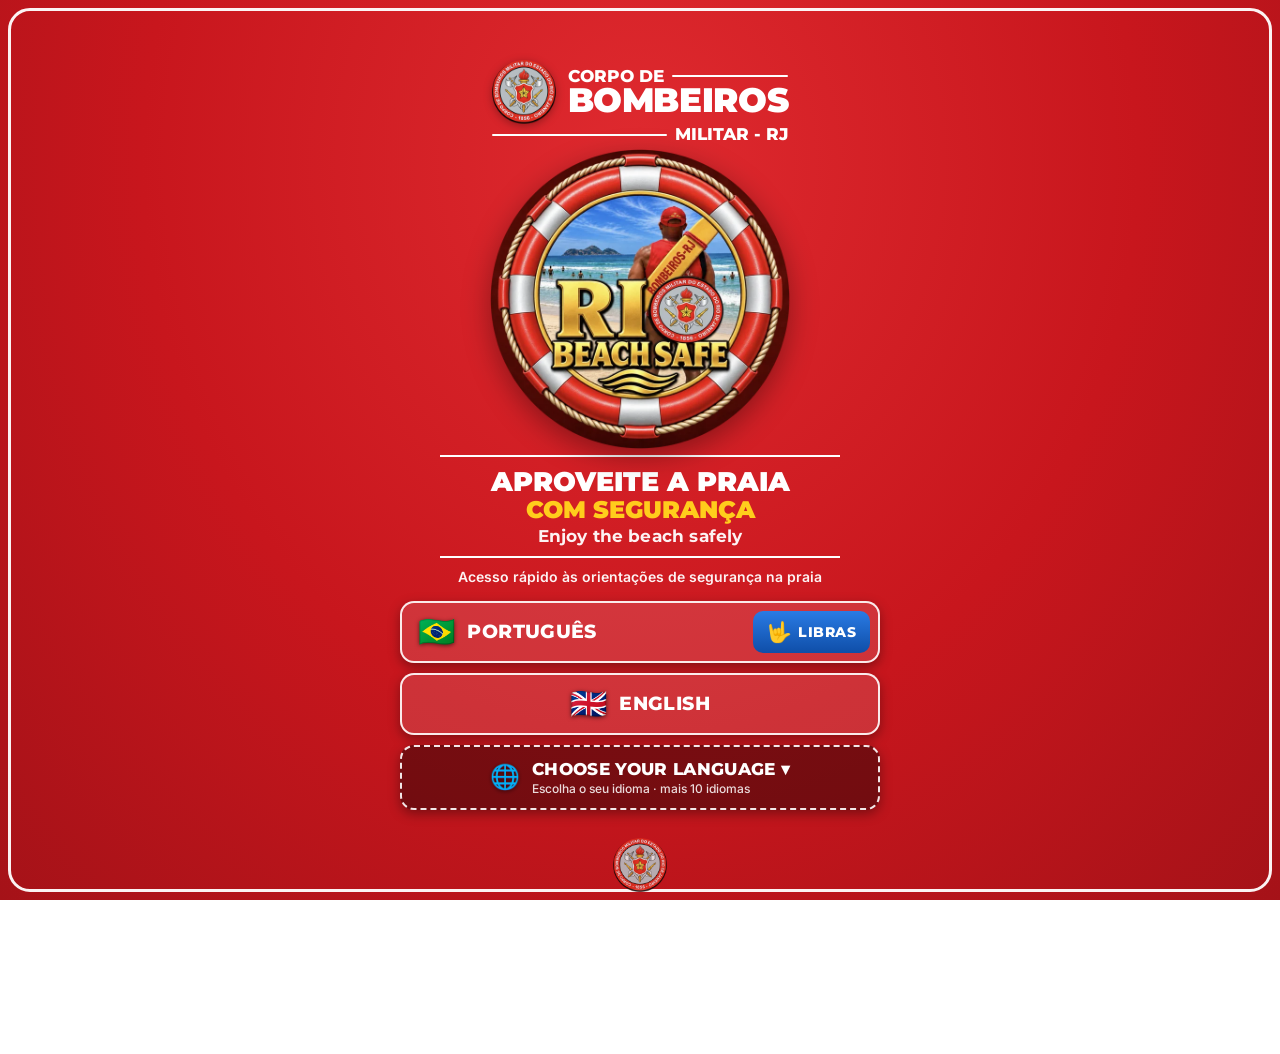
<file: index.html>
<!doctype html>
<html lang="pt-BR">
<head>
  <meta charset="utf-8">
  <meta name="viewport" content="width=device-width, initial-scale=1, viewport-fit=cover">
  <title>Rio Beach Safe · CBMERJ</title>
  <meta name="description" content="Rio Beach Safe – Corpo de Bombeiros Militar do Estado do Rio de Janeiro. QR Code de acesso rápido às orientações de segurança nas praias do Rio, em 12 idiomas e Libras.">
  <meta name="theme-color" content="#c8161d">
  <meta name="apple-mobile-web-app-capable" content="yes">
  <meta name="apple-mobile-web-app-status-bar-style" content="black-translucent">
  <meta name="apple-mobile-web-app-title" content="Rio Beach Safe">
  <meta property="og:title" content="Rio Beach Safe · CBMERJ">
  <meta property="og:description" content="Informação que salva vidas! Segurança nas praias do Rio de Janeiro em 12 idiomas.">
  <meta property="og:image" content="assets/img/og-image.jpg">
  <meta property="og:type" content="website">
  <link rel="manifest" href="manifest.webmanifest">
  <link rel="icon" type="image/png" sizes="32x32" href="assets/img/icon-32.png">
  <link rel="apple-touch-icon" href="assets/img/icon-180.png">
  <link rel="preconnect" href="https://fonts.googleapis.com">
  <link rel="preconnect" href="https://fonts.gstatic.com" crossorigin>
  <link href="https://fonts.googleapis.com/css2?family=Montserrat:wght@600;700;800;900&family=Inter:wght@400;500;600;700&display=swap" rel="stylesheet">
  <link rel="stylesheet" href="css/style.css?v=3.3">
</head>
<body>
  <div class="frame" aria-hidden="true"></div>

  <main id="app" class="app" aria-live="polite"></main>

  <!-- Botão flutuante de emergência: 193 -->
  <a id="sos" class="sos" href="tel:193" aria-label="193 – Corpo de Bombeiros">
    <span class="sos-icon">📞</span><span class="sos-num">193</span>
  </a>

  <!-- VLibras – tradutor oficial para Língua Brasileira de Sinais (gov.br).
       A versão atual do plugin (7.x) cria sozinha o botão #vlibras-access-wrapper;
       o app.js mostra esse botão apenas quando o conteúdo está em português. -->
  <script src="https://vlibras.gov.br/app/vlibras-plugin.js" defer></script>

  <script src="js/i18n.js?v=3.3"></script>
  <script src="js/app.js?v=3.3"></script>
</body>
</html>
</file>
<file: css/style.css>
/* ─────────────────────────────────────────────────────────────
   Rio Beach Safe · CBMERJ – identidade visual
   Vermelho escuro texturizado + dourado/amarelo + branco
   ───────────────────────────────────────────────────────────── */
:root {
  --red-900: #3a0606;
  --red-800: #5c0a0a;
  --red-700: #7a1010;
  --red-600: #a81818;
  --red-500: #d42b1e;
  --gold: #f5c518;
  --gold-dark: #d9a900;
  --cream: #fff6e0;
  --ink: #1a0a0a;
  --black: #111;
  --white: #fff;
  --blue: #1a73c9;
  --orange: #f18a1c;
  --green: #0f7a3d;
  --purple: #7b2fb8;
  --shadow: 0 8px 24px rgba(0,0,0,.35);
  --radius: 18px;
  --font-head: 'Oswald', 'Arial Narrow', Impact, sans-serif;
  --font-body: 'Inter', -apple-system, BlinkMacSystemFont, 'Segoe UI', Roboto, sans-serif;
}

* { box-sizing: border-box; }
[hidden] { display: none !important; }
html { -webkit-text-size-adjust: 100%; }
body {
  margin: 0;
  min-height: 100dvh;
  font-family: var(--font-body);
  color: var(--white);
  background: radial-gradient(ellipse at 50% 20%, var(--red-700) 0%, var(--red-800) 45%, var(--red-900) 100%) fixed;
  -webkit-font-smoothing: antialiased;
}
.bg-watermark {
  position: fixed; inset: 0; pointer-events: none; z-index: 0;
  background: url('../assets/img/brasao-cbmerj.webp') center 42% / min(120vw, 620px) no-repeat;
  opacity: .09; filter: grayscale(1) contrast(1.2);
}
a { color: inherit; text-decoration: none; }
button { font: inherit; color: inherit; }
img { display: block; max-width: 100%; }

/* ── layout ───────────────────────────────────────────────── */
.app {
  position: relative; z-index: 1;
  max-width: 520px; margin: 0 auto;
  padding: max(12px, env(safe-area-inset-top)) 16px calc(96px + env(safe-area-inset-bottom));
  animation: fade .25s ease;
}
@keyframes fade { from { opacity: 0; transform: translateY(6px); } to { opacity: 1; transform: none; } }

.screen-head {
  display: grid; grid-template-columns: 48px 1fr 48px; align-items: center; gap: 8px;
  margin-bottom: 8px;
}
.screen-head .logo-sm { width: 150px; margin: 0 auto; filter: drop-shadow(0 2px 4px rgba(0,0,0,.5)); }
.icon-btn {
  width: 48px; height: 48px; border: 0; border-radius: 50%; cursor: pointer;
  background: rgba(255,255,255,.12); display: grid; place-items: center;
  font-size: 22px; line-height: 1; transition: background .15s;
}
.icon-btn:active { background: rgba(255,255,255,.28); }
.icon-btn svg { width: 22px; height: 22px; fill: none; stroke: #fff; stroke-width: 2.5; stroke-linecap: round; stroke-linejoin: round; }
.lang-chip { font-size: 24px; }

h1, h2, h3 { font-family: var(--font-head); text-transform: uppercase; letter-spacing: .02em; margin: 0; }
.title {
  text-align: center; margin: 10px 0 16px;
  font-size: clamp(26px, 7vw, 34px); font-weight: 700; line-height: 1.05;
  color: var(--gold); text-shadow: 0 2px 0 rgba(0,0,0,.45);
}
.title small { display: block; font-size: .62em; color: var(--white); font-weight: 600; margin-top: 2px; }

/* ── cards / painéis ─────────────────────────────────────── */
.panel {
  background: rgba(0,0,0,.55); border: 2px solid var(--gold); border-radius: var(--radius);
  padding: 14px 16px; margin-bottom: 14px; box-shadow: var(--shadow);
  backdrop-filter: blur(2px);
}
.panel.light { background: rgba(255,255,255,.96); color: var(--ink); border-color: var(--gold); }
.panel-title {
  display: inline-block; background: var(--gold); color: var(--ink);
  font-family: var(--font-head); font-weight: 700; text-transform: uppercase;
  padding: 4px 12px; border-radius: 8px; font-size: 17px; margin-bottom: 8px;
}
.bullets { list-style: none; margin: 0; padding: 0; }
.bullets li { display: flex; gap: 10px; align-items: flex-start; padding: 6px 0; font-size: 16px; line-height: 1.4; font-weight: 500; }
.bullets li .dot { flex: 0 0 auto; width: 14px; height: 14px; border-radius: 50%; margin-top: 5px; background: var(--gold); box-shadow: 0 0 0 2px rgba(255,255,255,.35); }
.bullets li .emoji { flex: 0 0 auto; font-size: 20px; line-height: 1.2; }
.dot.red { background: #ff3b30; } .dot.yellow { background: var(--gold); } .dot.green { background: #2ecc71; } .dot.purple { background: #b05cff; } .dot.blue { background: #4aa3ff; }

/* ── tela de idiomas ─────────────────────────────────────── */
.hero { text-align: center; padding-top: 10px; }
.hero .logo { width: min(86%, 380px); margin: 0 auto 6px; filter: drop-shadow(0 6px 10px rgba(0,0,0,.55)); }
.hero .boia { width: 120px; margin: -4px auto 10px; filter: drop-shadow(0 6px 10px rgba(0,0,0,.55)); }
.tagline {
  font-family: var(--font-head); font-weight: 600; text-transform: uppercase; font-size: 17px; line-height: 1.25;
  color: var(--white); margin: 0 auto 18px; max-width: 360px; text-shadow: 0 2px 0 rgba(0,0,0,.4);
}
.choose { font-family: var(--font-head); color: var(--gold); text-transform: uppercase; font-size: 15px; letter-spacing: .08em; text-align: center; margin: 0 0 10px; }
.lang-grid { display: grid; grid-template-columns: 1fr 1fr; gap: 10px; }
.lang-btn {
  display: flex; align-items: center; gap: 12px; padding: 12px 14px; border: 2px solid var(--gold); border-radius: 14px;
  background: linear-gradient(180deg, rgba(255,255,255,.14), rgba(0,0,0,.35)); cursor: pointer; text-align: left;
  font-family: var(--font-head); font-weight: 600; text-transform: uppercase; font-size: 18px; letter-spacing: .02em;
  box-shadow: 0 4px 12px rgba(0,0,0,.35); transition: transform .1s, background .15s;
}
.lang-btn:active { transform: scale(.97); background: rgba(255,255,255,.2); }
.lang-btn .flag { font-size: 30px; line-height: 1; filter: drop-shadow(0 1px 2px rgba(0,0,0,.6)); }
.lang-btn.wide { grid-column: 1 / -1; justify-content: center; }
.lang-btn.libras { background: linear-gradient(180deg, #2a7be4, #0f4ea8); border-color: #9cc8ff; }
.lang-btn.libras small { font-family: var(--font-body); text-transform: none; font-weight: 500; font-size: 12px; opacity: .9; letter-spacing: 0; display: block; }
.lang-btn.more { background: rgba(0,0,0,.4); border-style: dashed; }
.lang-btn.more .flag { font-size: 24px; }
.lang-grid.others { margin-top: 10px; }

/* ── menu ────────────────────────────────────────────────── */
.menu { display: grid; gap: 10px; }
.menu-item {
  display: grid; grid-template-columns: 64px 1fr 24px; align-items: center; gap: 12px;
  background: rgba(255,255,255,.97); color: var(--ink); border-radius: var(--radius); padding: 12px 14px;
  box-shadow: var(--shadow); cursor: pointer; border: 0; text-align: left; width: 100%;
  transition: transform .1s;
}
.menu-item:active { transform: scale(.98); }
.menu-item .ico { width: 64px; height: 64px; border-radius: 16px; display: grid; place-items: center; color: #fff; }
.menu-item .ico svg { width: 38px; height: 38px; fill: none; stroke: #fff; stroke-width: 2.2; stroke-linecap: round; stroke-linejoin: round; }
.menu-item .ico.red { background: var(--red-500); } .menu-item .ico.blue { background: var(--blue); }
.menu-item .ico.orange { background: var(--orange); } .menu-item .ico.purple { background: var(--purple); } .menu-item .ico.dark { background: #b40000; }
.menu-item .txt b { font-family: var(--font-head); text-transform: uppercase; font-size: 19px; font-weight: 600; display: block; line-height: 1.1; }
.menu-item .txt span { font-size: 13px; color: #555; display: block; margin-top: 3px; }
.menu-item .chev { color: var(--red-500); font-size: 26px; font-weight: 700; text-align: center; }

.slogan {
  margin: 18px auto 0; background: var(--gold); color: var(--ink); border-radius: 14px; padding: 10px 14px; text-align: center;
  font-family: var(--font-head); text-transform: uppercase; font-size: 17px; font-weight: 700; box-shadow: var(--shadow);
}
.footer { text-align: center; margin-top: 22px; opacity: .9; font-size: 12px; line-height: 1.35; }
.footer img { width: 54px; margin: 0 auto 6px; }
.footer b { display: block; font-family: var(--font-head); font-size: 15px; letter-spacing: .06em; }

/* ── bandeiras ───────────────────────────────────────────── */
.flag-row { display: grid; grid-template-columns: 120px 1fr; gap: 12px; align-items: center; padding: 8px 0; border-bottom: 1px solid rgba(255,255,255,.15); }
.flag-row:last-of-type { border-bottom: 0; }
.flag-row img { width: 120px; filter: drop-shadow(0 4px 6px rgba(0,0,0,.5)); }
.flag-row h3 { font-size: 15px; color: var(--gold); margin-bottom: 4px; }
.attention { border-color: var(--gold); background: rgba(0,0,0,.6); }
.attention b { color: var(--gold); }

/* ── correntes ───────────────────────────────────────────── */
.rip-img { border-radius: 14px; overflow: hidden; border: 2px solid var(--gold); box-shadow: var(--shadow); margin-bottom: 14px; }

/* ── saúde ───────────────────────────────────────────────── */
.health-card { display: grid; grid-template-columns: 84px 1fr; gap: 12px; align-items: center; }
.health-card img { width: 84px; }
.health-card p { margin: 0; font-size: 15px; line-height: 1.4; }
.health-card p b { color: var(--gold); }

/* ── crianças ────────────────────────────────────────────── */
.wrist { display: grid; grid-template-columns: 110px 1fr; gap: 14px; align-items: center; }
.wrist img { width: 110px; filter: drop-shadow(0 4px 6px rgba(0,0,0,.5)); }
.wrist-fields { margin: 8px 0 0; padding: 0; list-style: none; font-size: 13px; }
.wrist-fields li { background: var(--gold); color: var(--ink); border-radius: 6px; padding: 3px 8px; margin: 4px 0; font-weight: 600; }

/* ── emergência ──────────────────────────────────────────── */
.numbers { display: grid; grid-template-columns: 1fr 1fr; gap: 10px; margin-bottom: 14px; }
.num {
  display: block; background: #000; border: 3px solid var(--gold); border-radius: 16px; padding: 12px 8px 10px; text-align: center;
  box-shadow: var(--shadow); transition: transform .1s;
}
.num:active { transform: scale(.96); }
.num b { display: block; font-family: var(--font-head); font-size: 44px; line-height: 1; font-weight: 700; }
.num span { display: block; font-family: var(--font-head); text-transform: uppercase; font-size: 14px; margin-top: 4px; line-height: 1.15; }
.num small { display: block; font-size: 11px; color: var(--gold); margin-top: 6px; }
.note { text-align: center; font-family: var(--font-head); text-transform: uppercase; font-size: 18px; line-height: 1.25; }
.note .y { color: var(--gold); }
.store {
  display: flex; align-items: center; gap: 12px; background: #fff; color: var(--ink); border-radius: 14px; padding: 12px 14px; margin-top: 10px;
  box-shadow: var(--shadow); border: 2px solid var(--gold);
}
.store img { width: 54px; height: 54px; border-radius: 12px; }
.store b { font-family: var(--font-head); text-transform: uppercase; font-size: 18px; display: block; line-height: 1.1; }
.store span { font-size: 12px; color: #555; display: block; }
.store .badge { margin-inline-start: auto; background: #111; color: #fff; border-radius: 8px; padding: 6px 10px; font-size: 12px; font-weight: 600; white-space: nowrap; }
.store-row { display: grid; grid-template-columns: 1fr 1fr; gap: 10px; }
.store-row .store { margin-top: 0; flex-direction: column; text-align: center; gap: 6px; }
.store-row .store .badge { margin: 0; }

/* ── botão 193 flutuante ─────────────────────────────────── */
.sos {
  position: fixed; right: 16px; bottom: calc(16px + env(safe-area-inset-bottom)); z-index: 50;
  display: flex; align-items: center; gap: 6px; background: var(--red-500); color: #fff; border: 3px solid var(--gold);
  border-radius: 999px; padding: 10px 16px 10px 12px; font-family: var(--font-head); font-weight: 700; font-size: 20px;
  box-shadow: 0 8px 20px rgba(0,0,0,.5); animation: pulse 2.4s infinite;
}
.sos-icon { font-size: 18px; }
body.on-emergency .sos, body.on-lang .sos { display: none; }
@keyframes pulse { 0%,100% { box-shadow: 0 8px 20px rgba(0,0,0,.5), 0 0 0 0 rgba(245,197,24,.55); } 50% { box-shadow: 0 8px 20px rgba(0,0,0,.5), 0 0 0 12px rgba(245,197,24,0); } }

/* ── barra "Fechar Libras" (aparece com o painel do VLibras aberto) ── */
.libras-bar {
  position: fixed; top: 0; left: 0; right: 0; z-index: 2147483647;
  display: flex; align-items: center; justify-content: space-between; gap: 10px;
  padding: calc(8px + env(safe-area-inset-top)) 14px 8px;
  background: #0f4ea8; color: #fff; font-family: var(--font-head); font-size: 17px; text-transform: uppercase;
  box-shadow: 0 4px 14px rgba(0,0,0,.45);
}
.libras-bar button {
  border: 2px solid #fff; background: #fff; color: #0f4ea8; border-radius: 999px; padding: 6px 16px;
  font-family: var(--font-head); font-weight: 700; font-size: 17px; text-transform: uppercase; cursor: pointer;
}
.libras-bar button:active { background: #e6efff; }
body.libras-on .app { padding-top: calc(60px + env(safe-area-inset-top)); }

/* ── RTL ─────────────────────────────────────────────────── */
[dir="rtl"] .lang-btn, [dir="rtl"] .menu-item { text-align: right; }
[dir="rtl"] .screen-head { direction: ltr; }

/* ── desktop ─────────────────────────────────────────────── */
@media (min-width: 720px) {
  .app { margin-top: 24px; margin-bottom: 24px; border-radius: 28px; background: rgba(0,0,0,.18); box-shadow: 0 20px 60px rgba(0,0,0,.5); padding-top: 20px; }
}
@media (prefers-reduced-motion: reduce) { .app, .sos { animation: none; } }

/* ═══ Reunião 31/10/2026: novo menu, idiomas e Prevenção de afogamento ═══ */
.choose-en { font-size: 20px; letter-spacing: .1em; margin-bottom: 12px; }
.pt-card {
  grid-column: 1 / -1; display: grid; grid-template-columns: 1fr auto; align-items: stretch;
  border: 2px solid var(--gold); border-radius: 14px; overflow: hidden;
  background: linear-gradient(180deg, rgba(255,255,255,.14), rgba(0,0,0,.35)); box-shadow: 0 4px 12px rgba(0,0,0,.35);
}
.pt-card .pt-main { border: 0; border-radius: 0; background: transparent; box-shadow: none; font-size: 21px; padding: 14px 16px; }
.libras-pill {
  display: flex; align-items: center; gap: 6px; margin: 8px; padding: 0 14px; border: 0; border-radius: 10px; cursor: pointer;
  background: linear-gradient(180deg, #2a7be4, #0f4ea8); color: #fff;
  font-family: var(--font-head); font-weight: 600; text-transform: uppercase; font-size: 16px; letter-spacing: .03em;
}
.libras-pill span { font-size: 20px; }

.hero-tile {
  position: relative; display: grid; grid-template-columns: 110px 1fr; align-items: center; gap: 14px; width: 100%;
  margin: 10px 0 12px; padding: 18px 16px 44px; border: 3px solid var(--gold); border-radius: 22px; cursor: pointer; text-align: left;
  background: linear-gradient(135deg, #0f6fc0 0%, #0a4a8a 55%, #062f5c 100%); color: #fff; box-shadow: 0 10px 28px rgba(0,0,0,.45);
  overflow: hidden;
}
.hero-tile::after {
  content: ''; position: absolute; left: -10%; right: -10%; bottom: -18px; height: 48px;
  background: radial-gradient(ellipse at 50% 0, rgba(255,255,255,.25), transparent 70%);
}
.hero-tile img { width: 110px; filter: drop-shadow(0 4px 8px rgba(0,0,0,.5)); }
.hero-txt b { display: block; font-family: var(--font-head); text-transform: uppercase; font-size: clamp(28px, 8vw, 36px); line-height: 1; font-weight: 700; color: var(--gold); text-shadow: 0 2px 0 rgba(0,0,0,.5); }
.hero-txt span { display: block; font-size: 14px; margin-top: 8px; line-height: 1.3; opacity: .95; }
.hero-cta {
  position: absolute; right: 14px; bottom: 12px; background: var(--gold); color: var(--ink); border-radius: 999px; padding: 5px 14px;
  font-family: var(--font-head); font-weight: 700; text-transform: uppercase; font-size: 15px;
}
.tile-grid { display: grid; grid-template-columns: 1fr 1fr; gap: 12px; margin-bottom: 12px; }
.tile {
  aspect-ratio: 1 / 1; display: flex; flex-direction: column; align-items: center; justify-content: center; gap: 10px; padding: 12px;
  border: 2px solid rgba(255,255,255,.85); border-radius: 20px; cursor: pointer; color: #fff; text-align: center; box-shadow: var(--shadow);
}
.tile.orange { background: linear-gradient(160deg, #f6a02a, #d46a0a); }
.tile.purple { background: linear-gradient(160deg, #9446d6, #5b1f99); }
.tile-ico svg { width: 56px; height: 56px; fill: none; stroke: #fff; stroke-width: 2; stroke-linecap: round; stroke-linejoin: round; }
.tile b { font-family: var(--font-head); text-transform: uppercase; font-size: 20px; line-height: 1.05; font-weight: 600; }
.call193 {
  display: grid; grid-template-columns: auto auto 1fr; align-items: center; gap: 12px; padding: 14px 16px;
  background: #000; border: 3px solid var(--gold); border-radius: 20px; box-shadow: var(--shadow);
}
.call-ico { width: 52px; height: 52px; border-radius: 50%; background: var(--red-500); display: grid; place-items: center; animation: pulse 2.4s infinite; }
.call-ico svg { width: 28px; height: 28px; fill: #fff; stroke: none; }
.call-num { font-family: var(--font-head); font-size: 54px; font-weight: 700; line-height: 1; color: #fff; }
.call-txt b { display: block; font-family: var(--font-head); text-transform: uppercase; font-size: 18px; color: var(--gold); line-height: 1.1; }
.call-txt span { display: block; font-size: 13px; opacity: .9; margin-top: 3px; }
.app193 { display: block; text-align: center; margin-top: 10px; font-size: 14px; font-weight: 600; text-decoration: underline; text-underline-offset: 3px; opacity: .95; }

.chips { display: flex; gap: 8px; justify-content: center; margin: -4px 0 14px; flex-wrap: wrap; }
.chips a { background: rgba(0,0,0,.45); border: 1.5px solid var(--gold); border-radius: 999px; padding: 6px 14px; font-size: 14px; font-weight: 600; }
.sec-title { font-size: 22px; color: var(--gold); margin: 6px 0 10px; scroll-margin-top: 12px; text-shadow: 0 2px 0 rgba(0,0,0,.4); }

/* ═══ Revisão 2 dos mockups ═══ */
.en-main { justify-content: center; font-size: 21px; padding: 14px 16px; }
.choose-btn { flex-direction: row; text-align: left; padding: 12px 16px; }
.choose-btn small { display: block; font-family: var(--font-body); text-transform: none; font-weight: 500; font-size: 12px; letter-spacing: 0; opacity: .85; margin-top: 2px; }
.chips { gap: 10px; margin: 2px 0 16px; }
.chips a {
  flex: 1 1 0; text-align: center; padding: 12px 10px; font-size: 17px; font-weight: 700;
  font-family: var(--font-head); text-transform: uppercase; letter-spacing: .02em;
  background: var(--gold); color: var(--ink); border: 0; border-radius: 14px; box-shadow: 0 4px 10px rgba(0,0,0,.35);
}
.chips a:active { transform: scale(.97); }
.notice { background: #fff6e0; color: var(--ink); border-color: var(--gold); font-size: 15px; line-height: 1.4; font-weight: 600; }
.preview-tag {
  position: sticky; top: 0; z-index: 2147483646; background: #f5c518; color: #1a0a0a; text-align: center;
  font: 700 12px/1 var(--font-body); letter-spacing: .06em; padding: 7px 8px;
}

/* ═══════════════════════════════════════════════════════════════
   NOVA IDENTIDADE (01/11/2026) – padrão do banner "Aproveite a praia
   com segurança": vermelho vivo, moldura branca, branco + amarelo,
   Montserrat, logo RIO com o brasão do CBMERJ no "O".
   ═══════════════════════════════════════════════════════════════ */
:root {
  --red-900: #8e0d12; --red-800: #a51218; --red-700: #c8161d; --red-600: #d81f26; --red-500: #e3262d;
  --gold: #ffcd1c;
  --font-head: 'Montserrat', 'Arial Black', Arial, sans-serif;
}
body { background: radial-gradient(ellipse at 50% 18%, #df2a2f 0%, #c8161d 55%, #a51218 100%) fixed; }
.frame { position: fixed; inset: 8px; border: 3px solid rgba(255,255,255,.95); border-radius: 22px; pointer-events: none; z-index: 0; }
.app { padding-left: 20px; padding-right: 20px; }
@media (min-width: 720px) { .app { background: transparent; box-shadow: none; } }

h1, h2, h3, .title { letter-spacing: 0; }
.title { font-weight: 900; font-size: clamp(22px, 6.2vw, 28px); line-height: 1.1; color: #fff; text-shadow: 0 2px 0 rgba(0,0,0,.18); }
.title small { color: var(--gold); font-weight: 800; }
.title::after { content: ''; display: block; width: 72%; height: 2px; background: #fff; margin: 10px auto 0; opacity: .9; }

/* cabeçalho das telas internas */
.screen-head { grid-template-columns: 44px 1fr 44px; margin-bottom: 4px; }
.cb-mini { display: flex; align-items: center; justify-content: center; gap: 8px; }
.cb-mini img { width: 54px; height: 54px; filter: drop-shadow(0 2px 4px rgba(0,0,0,.35)); }
.cb-mini span { font-family: var(--font-head); font-weight: 800; font-size: 10px; line-height: 1.05; color: #fff; text-align: left; letter-spacing: .02em; }
.cb-mini span b { display: block; font-size: 17px; font-weight: 900; letter-spacing: -.01em; }
.icon-btn { background: rgba(255,255,255,.18); }

/* tela de idiomas no padrão do banner */
.cb-head { display: flex; align-items: center; justify-content: center; gap: 12px; margin: 6px auto 4px; }
.cb-head img { width: 64px; filter: drop-shadow(0 2px 4px rgba(0,0,0,.3)); }
.cb-head div { display: flex; flex-direction: column; text-align: left; font-family: var(--font-head); color: #fff; line-height: .95; }
.cb-head .l1 { font-weight: 800; font-size: 17px; }
.cb-head .l2 { font-weight: 900; font-size: 34px; letter-spacing: -.01em; }
.cb-head .l3 { font-weight: 800; font-size: 17px; align-self: flex-end; }
.boia-hero { width: min(72%, 300px); margin: 6px auto 4px; filter: drop-shadow(0 8px 14px rgba(0,0,0,.35)); }
.lines-title { margin: 6px auto 4px; padding: 10px 0; border-top: 2px solid #fff; border-bottom: 2px solid #fff; max-width: 400px; text-align: center; font-family: var(--font-head); line-height: 1.1; }
.lines-title span { display: block; color: #fff; font-weight: 900; font-size: clamp(21px, 6vw, 27px); }
.lines-title b { display: block; color: var(--gold); font-weight: 900; font-size: clamp(19px, 5.4vw, 24px); }
.tagline-qr { margin: 10px auto 16px; font-size: 14px; font-weight: 600; color: #fff; opacity: .95; }

/* botões de idioma: branco sobre vermelho */
.lang-btn { background: rgba(255,255,255,.12); border: 2px solid rgba(255,255,255,.9); font-family: var(--font-head); font-weight: 800; font-size: 17px; }
.pt-card { background: rgba(255,255,255,.12); border: 2px solid rgba(255,255,255,.9); }
.pt-card .pt-main { font-size: 19px; }
.en-main { font-size: 19px; }
.libras-pill { font-family: var(--font-head); font-weight: 800; font-size: 14px; }
.choose-btn { border-style: dashed; background: rgba(0,0,0,.12); }
.choose-btn small { font-family: var(--font-body); font-weight: 500; }
.lang-grid.others .lang-btn { font-size: 15px; }

/* menu */
.hero-tile { background: #fff; color: var(--red-700); border: 0; grid-template-columns: 104px 1fr; box-shadow: 0 10px 24px rgba(0,0,0,.28); }
.hero-tile::after { display: none; }
.hero-tile img { width: 104px; }
.hero-txt b { color: var(--red-700); text-shadow: none; font-weight: 900; font-size: clamp(22px, 6.4vw, 28px); line-height: 1.05; }
.hero-txt span { color: #444; }
.hero-cta { background: var(--red-700); color: #fff; font-weight: 800; font-size: 13px; }
.tile { border: 0; background: #fff !important; color: var(--red-700); box-shadow: 0 8px 20px rgba(0,0,0,.25); }
.tile .tile-ico { width: 74px; height: 74px; border-radius: 50%; display: grid; place-items: center; }
.tile.orange .tile-ico { background: #f18a1c; }
.tile.purple .tile-ico { background: #7b2fb8; }
.tile-ico svg { width: 42px; height: 42px; }
.tile b { font-weight: 900; font-size: 16px; color: #1a1a1a; }
.call193 { background: var(--gold); border: 0; color: #1a1a1a; box-shadow: 0 8px 20px rgba(0,0,0,.28); }
.call-ico { background: var(--red-700); }
.call-num { color: var(--red-800); font-weight: 900; }
.call-txt b { color: #1a1a1a; font-weight: 900; font-size: 16px; }
.call-txt span { color: #333; }

/* painéis: fundo escuro translúcido com borda branca, como as faixas do banner */
.panel { background: rgba(70,0,0,.28); border: 2px solid rgba(255,255,255,.85); }
.panel-title { background: var(--gold); font-weight: 900; }
.attention { background: rgba(0,0,0,.25); border-color: var(--gold); }
.flag-row h3 { color: var(--gold); font-weight: 800; font-size: 14px; }
.chips a { font-weight: 800; font-size: 14px; background: #fff; color: var(--red-700); }
.sec-title { color: #fff; font-weight: 900; font-size: 20px; }
.notice { background: #fff; color: #1a1a1a; border-color: var(--gold); }
.slogan { background: var(--gold); font-weight: 900; font-size: 15px; }
.footer b { font-family: var(--font-head); font-weight: 900; }
.sos { background: var(--red-700); border-color: #fff; }
.libras-bar, .libras-bar button { font-family: var(--font-head); font-weight: 800; }

/* lista de idiomas: bandeira + idioma + país (em português) */
.lang-grid.others .lang-btn { align-items: center; }
.lname { display: flex; flex-direction: column; line-height: 1.1; }
.lname small { font-family: var(--font-body); text-transform: none; font-weight: 500; font-size: 12px; opacity: .85; margin-top: 2px; letter-spacing: 0; }

/* palavras longas (alemão, russo...) quebram com hífen em vez de estourar o quadro */
.hero-tile, .hero-txt, .tile-grid > *, .tile, .menu-item .txt, .title, .panel { min-width: 0; }
.hero-txt b, .tile b, .title, .panel-title, .call-txt b, .sec-title, .lines-title { overflow-wrap: anywhere; hyphens: auto; -webkit-hyphens: auto; }
.tile-grid { grid-template-columns: minmax(0, 1fr) minmax(0, 1fr); }

/* Cabeçalho igual ao banner: linha à direita de "CORPO DE" e linha que separa
   "BOMBEIROS" de "MILITAR - RJ" (V3.2, 10/11/2026) */
.cb-head { display: grid; grid-template-columns: auto auto; align-items: center; justify-content: center; column-gap: 12px; row-gap: 0; }
.cb-head img { grid-row: 1; align-self: center; }
.cb-head .cb-txt { display: flex; flex-direction: column; text-align: left; font-family: var(--font-head); color: #fff; line-height: .95; }
.cb-head .l1 { display: flex; align-items: center; gap: 8px; }
.cb-head .l1::after { content: ''; flex: 1; height: 2px; background: #fff; border-radius: 1px; }
.cb-head .l3 { grid-column: 1 / -1; display: flex; flex-direction: row; justify-content: flex-end; align-items: center; text-align: right; gap: 8px; font-family: var(--font-head); font-weight: 800; font-size: 17px; color: #fff; line-height: 1; margin-top: 2px; }
.cb-head .l3::before { content: ''; flex: 1; height: 2px; background: #fff; border-radius: 1px; }

/* V3.3 (16/11/2026): tradução em inglês, menor, abaixo de "Aproveite a praia com segurança" */
.lines-title i { display: block; font-style: normal; color: #fff; font-weight: 700; font-size: clamp(14px, 3.9vw, 17px); letter-spacing: .01em; margin-top: 4px; opacity: .95; }
</file>
